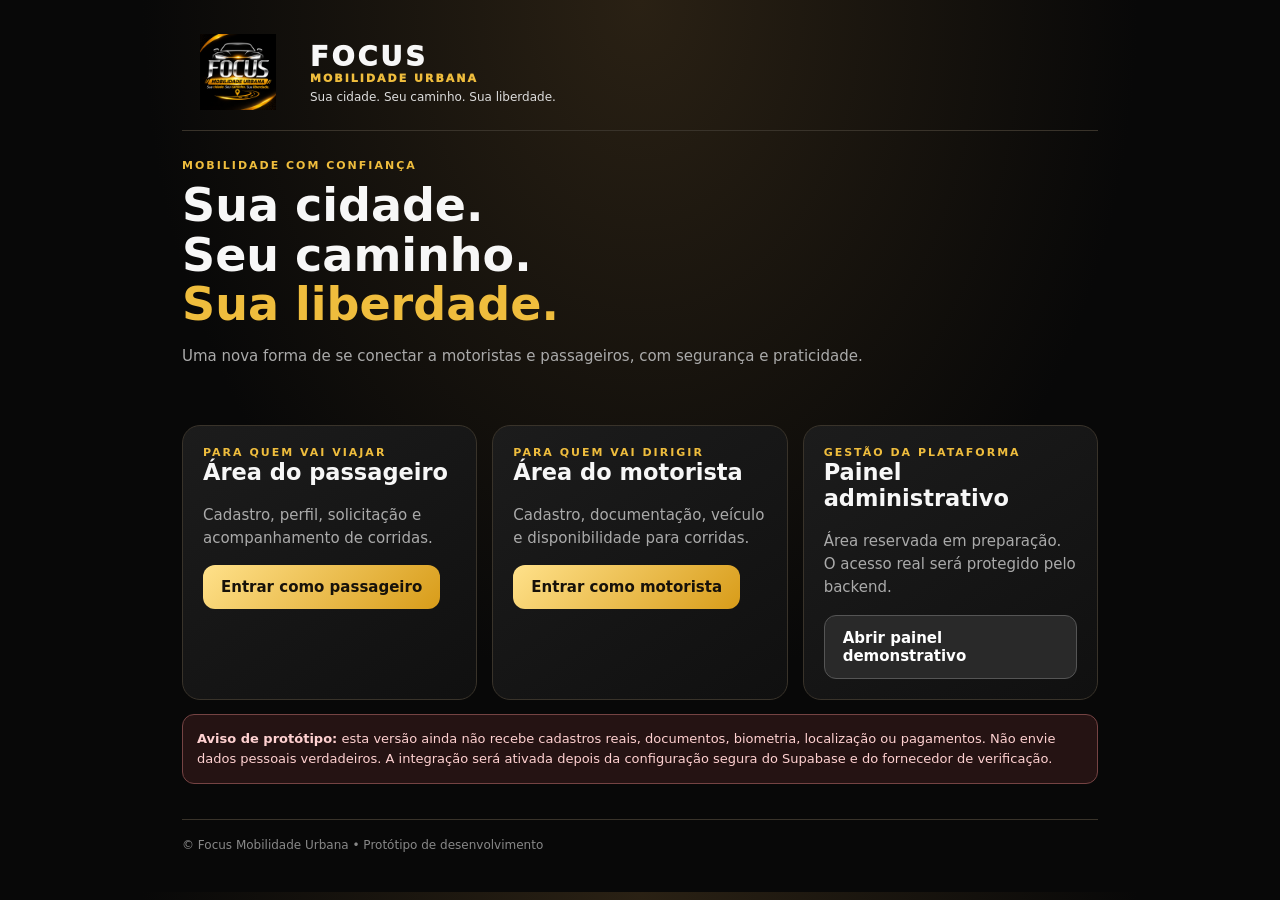
<file: index.html>
<!doctype html><html lang="pt-BR"><head><meta charset="utf-8"><meta name="viewport" content="width=device-width,initial-scale=1"><meta name="theme-color" content="#080808"><title>Focus Mobilidade Urbana</title><link rel="stylesheet" href="styles.css"></head><body><div class="wrap"><header class="header"><img src="assets/logo.png" alt="Focus"><div><div class="brand">FOCUS<small>MOBILIDADE URBANA</small></div><div class="slogan">Sua cidade. Seu caminho. Sua liberdade.</div></div></header><section class="hero"><div class="eyebrow">Mobilidade com confiança</div><h1>Sua cidade.<br>Seu caminho.<br><span style="color:var(--gold)">Sua liberdade.</span></h1><p class="muted">Uma nova forma de se conectar a motoristas e passageiros, com segurança e praticidade.</p><div id="backendState"></div></section><div class="grid"><article class="card"><div class="eyebrow">Para quem vai viajar</div><h2>Área do passageiro</h2><p class="muted">Cadastro, perfil, solicitação e acompanhamento de corridas.</p><a class="btn" href="passageiro.html">Entrar como passageiro</a></article><article class="card"><div class="eyebrow">Para quem vai dirigir</div><h2>Área do motorista</h2><p class="muted">Cadastro, documentação, veículo e disponibilidade para corridas.</p><a class="btn" href="motorista.html">Entrar como motorista</a></article><article class="card"><div class="eyebrow">Gestão da plataforma</div><h2>Painel administrativo</h2><p class="muted">Área reservada em preparação. O acesso real será protegido pelo backend.</p><a class="btn secondary" href="admin.html">Abrir painel demonstrativo</a></article></div><div class="notice warning"><b>Aviso de protótipo:</b> esta versão ainda não recebe cadastros reais, documentos, biometria, localização ou pagamentos. Não envie dados pessoais verdadeiros. A integração será ativada depois da configuração segura do Supabase e do fornecedor de verificação.</div><footer class="footer">© Focus Mobilidade Urbana • Protótipo de desenvolvimento</footer></div><script src="config.js"></script><script src="app.js"></script></body></html>
</file>
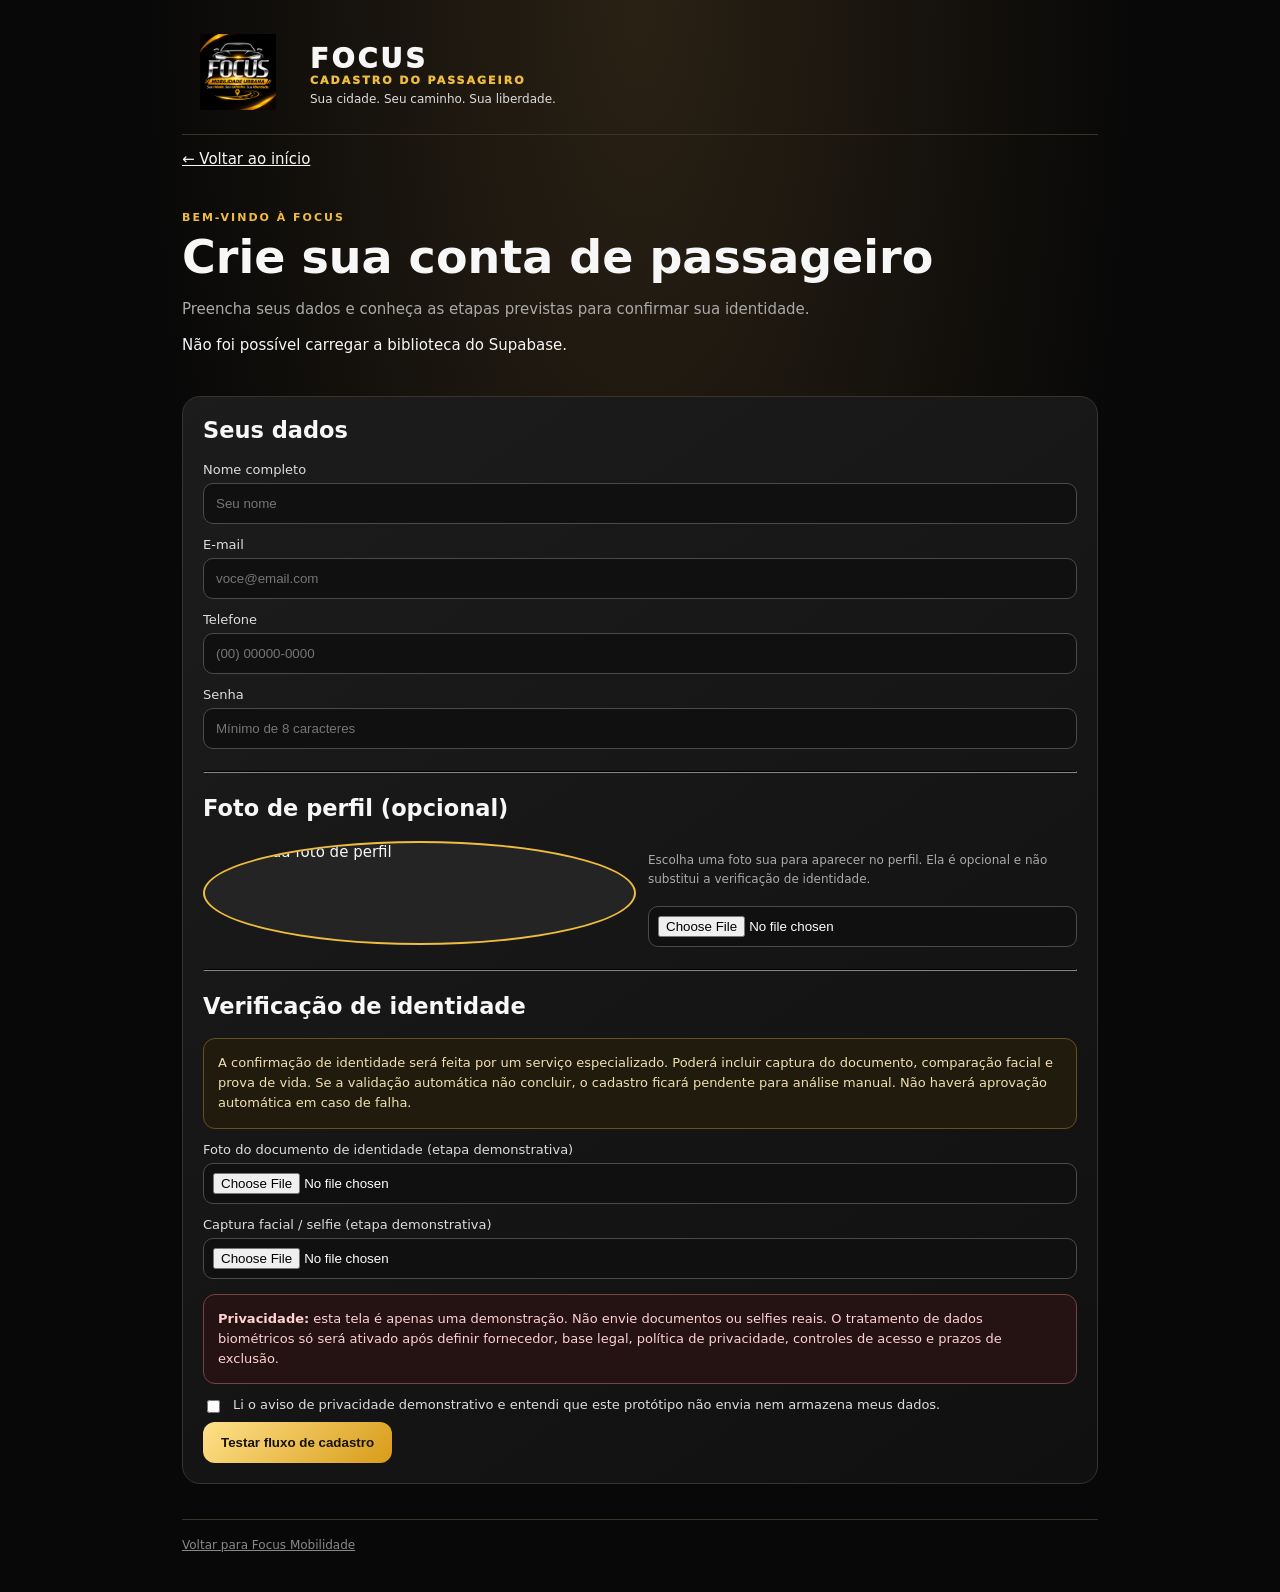
<file: passageir.html>
<!doctype html><html lang="pt-BR"><head><meta charset="utf-8"><meta name="viewport" content="width=device-width,initial-scale=1"><title>Cadastro do Passageiro • Focus</title><link rel="stylesheet" href="styles.css"></head><body><div class="wrap"><header class="header"><a href="index.html"><img src="assets/logo.png" alt="Focus"></a><div><div class="brand">FOCUS<small>CADASTRO DO PASSAGEIRO</small></div><div class="slogan">Sua cidade. Seu caminho. Sua liberdade.</div></div></header><p><a href="index.html">← Voltar ao início</a></p><section class="hero"><div class="eyebrow">Bem-vindo à Focus</div><h1>Crie sua conta de passageiro</h1><p class="muted">Preencha seus dados e conheça as etapas previstas para confirmar sua identidade.</p><div id="backendState"></div></section><form id="signupForm" class="card"><h2>Seus dados</h2><label>Nome completo<input required autocomplete="name" placeholder="Seu nome"></label><label>E-mail<input type="email" required autocomplete="email" placeholder="voce@email.com"></label><label>Telefone<input type="tel" required autocomplete="tel" placeholder="(00) 00000-0000"></label><label>Senha<input type="password" required minlength="8" autocomplete="new-password" placeholder="Mínimo de 8 caracteres"></label><hr style="border-color:#333;margin:22px 0"><h2>Foto de perfil (opcional)</h2><div class="row"><img id="avatarPreview" class="photo" alt="Prévia da foto de perfil"><div><p class="muted small">Escolha uma foto sua para aparecer no perfil. Ela é opcional e não substitui a verificação de identidade.</p><input id="avatar" type="file" accept="image/*"></div></div><hr style="border-color:#333;margin:22px 0"><h2>Verificação de identidade</h2><div class="notice">A confirmação de identidade será feita por um serviço especializado. Poderá incluir captura do documento, comparação facial e prova de vida. Se a validação automática não concluir, o cadastro ficará pendente para análise manual. Não haverá aprovação automática em caso de falha.</div><label>Foto do documento de identidade (etapa demonstrativa)<input id="documentPhoto" type="file" accept="image/*"></label><img id="documentPreview" class="preview hidden" alt="Prévia do documento"><label>Captura facial / selfie (etapa demonstrativa)<input id="selfiePhoto" type="file" accept="image/*" capture="user"></label><img id="selfiePreview" class="preview hidden" alt="Prévia da selfie"><div class="notice warning" style="margin-top:15px"><b>Privacidade:</b> esta tela é apenas uma demonstração. Não envie documentos ou selfies reais. O tratamento de dados biométricos só será ativado após definir fornecedor, base legal, política de privacidade, controles de acesso e prazos de exclusão.</div><label style="display:flex;gap:10px;align-items:flex-start"><input type="checkbox" required style="width:auto;margin-top:3px">Li o aviso de privacidade demonstrativo e entendi que este protótipo não envia nem armazena meus dados.</label><button class="btn" type="submit">Testar fluxo de cadastro</button></form><footer class="footer"><a href="index.html">Voltar para Focus Mobilidade</a></footer></div><script src="config.js"></script><script src="app.js"></script></body></html>
</file>
<file: styles.css>
:root{--bg:#080808;--panel:#171717;--line:#39332a;--gold:#efbd3d;--text:#f7f7f7;--muted:#aaa;--green:#58d39a;--red:#ff7777}*{box-sizing:border-box}body{margin:0;background:radial-gradient(ellipse at top,#2a2114,#080808 55%);color:var(--text);font:15px system-ui,-apple-system,Segoe UI,Roboto,Arial}a{color:inherit}.wrap{max-width:960px;margin:auto;padding:22px}.header{display:flex;align-items:center;gap:16px;border-bottom:1px solid var(--line);padding:12px 0 20px}.header img{width:112px;height:76px;object-fit:contain}.brand{font-size:27px;font-weight:950;letter-spacing:3px}.brand small{display:block;color:var(--gold);font-size:11px;letter-spacing:2px}.slogan{color:#ddd;font-size:12px;margin-top:5px}.hero{padding:28px 0}.eyebrow{color:var(--gold);font-size:11px;letter-spacing:2px;font-weight:800;text-transform:uppercase}.hero h1{font-size:clamp(28px,6vw,46px);line-height:1.08;margin:9px 0}.muted{color:var(--muted);line-height:1.55}.grid{display:grid;grid-template-columns:repeat(auto-fit,minmax(230px,1fr));gap:15px}.card{background:linear-gradient(145deg,#1c1c1c,#101010);border:1px solid var(--line);border-radius:18px;padding:20px;margin:14px 0}.card h2,.card h3{margin-top:0}.btn{display:inline-flex;align-items:center;justify-content:center;text-decoration:none;border:0;border-radius:12px;padding:13px 18px;background:linear-gradient(135deg,#ffe18a,#d89c19);color:#17120a;font-weight:850;cursor:pointer}.btn.secondary{background:#292929;color:#fff;border:1px solid #555}.btn:disabled{opacity:.45;cursor:not-allowed}label{display:block;font-size:13px;color:#ddd;margin:13px 0 6px}input,select,textarea{width:100%;padding:12px;border:1px solid #4a4a4a;border-radius:10px;background:#101010;color:#fff;margin-top:6px}input[type=file]{padding:9px}.notice{border:1px solid #66501e;background:#211b0e;color:#f0dfb2;padding:14px;border-radius:12px;line-height:1.55;font-size:13px}.warning{border-color:#754343;background:#251313;color:#ffd1d1}.status{display:inline-block;border-radius:30px;padding:6px 10px;background:#203328;color:#9be6bd;font-size:12px;font-weight:700}.photo{width:104px;height:104px;border-radius:50%;object-fit:cover;border:2px solid var(--gold);background:#242424}.preview{max-width:100%;max-height:220px;border-radius:12px;display:block;margin-top:10px}.row{display:flex;gap:12px;align-items:center;flex-wrap:wrap}.row>*{flex:1}.footer{border-top:1px solid var(--line);padding:18px 0;color:#888;font-size:12px;margin-top:35px}.mapbox{height:220px;border:1px dashed #75602d;border-radius:14px;display:grid;place-items:center;color:#cbb77f;text-align:center;padding:20px;background:#111}.small{font-size:12px}.hidden{display:none!important}button:focus,input:focus{outline:2px solid #e9b633;outline-offset:2px}@media(max-width:560px){.wrap{padding:15px}.header img{width:84px;height:64px}.brand{font-size:22px}}

/* Verificação de identidade — componentes adicionais mantendo a identidade Focus */
.compare-grid{display:grid;grid-template-columns:repeat(2,minmax(0,1fr));gap:12px;margin:14px 0}.compare-item{background:#111;border:1px solid #51401e;border-radius:13px;padding:12px;min-width:0}.compare-item b{display:block;color:var(--gold);margin-bottom:8px}.compare-item img{width:100%;max-height:190px;object-fit:contain;border-radius:9px;background:#080808}.workflow{border:1px solid #66501e;background:#211b0e;border-radius:12px;padding:14px;margin:14px 0}.workflow strong{color:#f3d58b}.review-row{border:1px solid var(--line);background:#111;border-radius:12px;padding:14px;margin:12px 0}.review-actions{display:flex;gap:8px;flex-wrap:wrap;margin-top:10px}.review-actions button{flex:1;min-width:110px}@media(max-width:560px){.compare-grid{grid-template-columns:1fr 1fr}.compare-item{padding:8px}.compare-item img{max-height:135px}}
</file>
